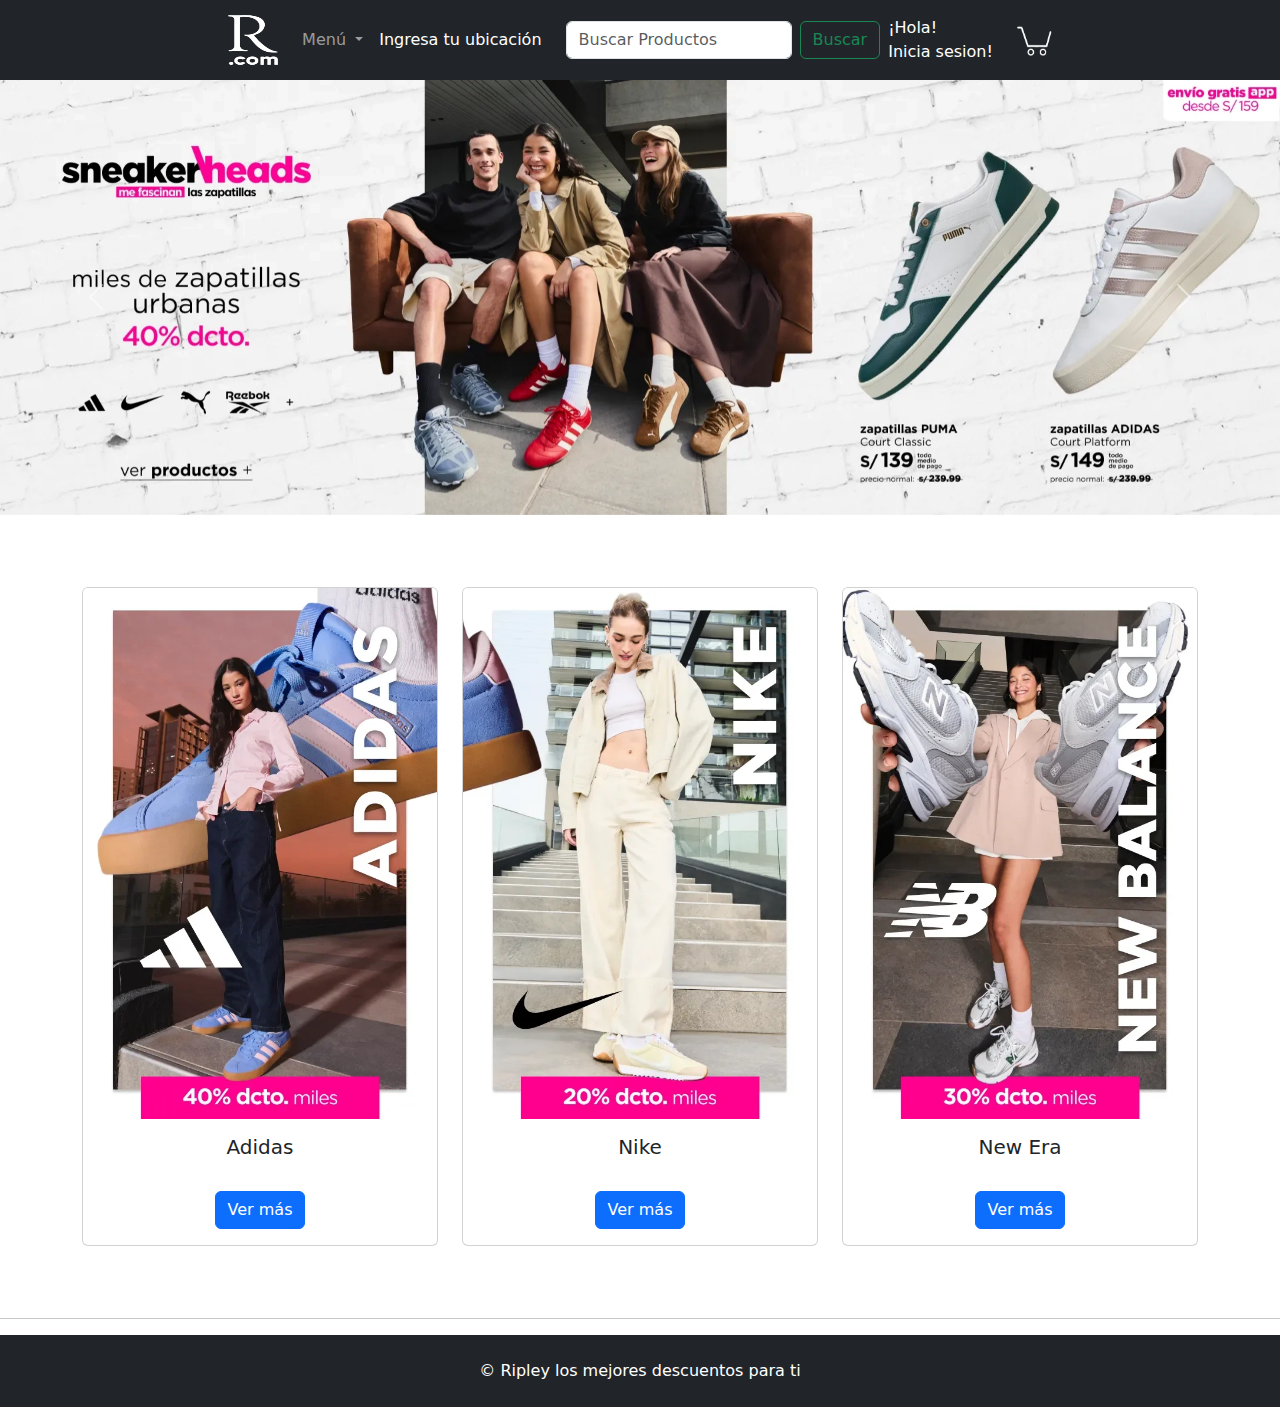
<file: index.html>
<!DOCTYPE html>
<html lang="en">
<head>
  <meta charset="UTF-8">
  <meta name="viewport" content="width=device-width, initial-scale=1.0">
  <link rel="stylesheet" href="css/bootstrap.min.css">
  <title>Document</title>
</head>
<body>
  <script src="js/bootstrap.bundle.min.js"></script>
  <nav class="navbar navbar-expand-lg navbar-dark bg-dark">
    <div class="container-fluid">
      <!-- Botón hamburguesa (para móviles) -->
      <button class="navbar-toggler" type="button" data-bs-toggle="collapse"
        data-bs-target="#navbarSupportedContent" aria-controls="navbarSupportedContent"
        aria-expanded="false" aria-label="Toggle navigation">
        <span class="navbar-toggler-icon"></span>
      </button>
      <!-- Todo el contenido centrado -->
      <div class="collapse navbar-collapse justify-content-center" id="navbarSupportedContent">
        <!-- Logo -->
        <a class="navbar-brand mx-3" href="#">
          <img src="img/logo.png" alt="Logo" width="50" height="50">
        </a>
        <!-- Menú -->
        <ul class="navbar-nav mb-2 mb-lg-0">
          <li class="nav-item dropdown">
            <a class="nav-link dropdown-toggle" href="#" role="button"
              data-bs-toggle="dropdown" aria-expanded="false">
              Menú
            </a>
            <ul class="dropdown-menu">
              <li><a class="dropdown-item" href="#">Tecnología</a></li>
              <li><a class="dropdown-item" href="#">Calzado</a></li>
              <li><a class="dropdown-item" href="#">Electrohogar</a></li>
              <li><a class="dropdown-item" href="#">Deporte</a></li>
              <li><a class="dropdown-item" href="#">Celulares</a></li>
              <li><a class="dropdown-item" href="#">Belleza</a></li>
              <li><a class="dropdown-item" href="#">Mujer</a></li>
              <li><a class="dropdown-item" href="#">Moda Infantil</a></li>
              <li><a class="dropdown-item" href="#">Hombre</a></li>
              <li><a class="dropdown-item" href="#">Dormitorio</a></li>
              <li><a class="dropdown-item" href="#">Hogar</a></li>
              <li><a class="dropdown-item" href="#">Muebles</a></li>
              <li><a class="dropdown-item" href="#">Juguetería y Bebés</a></li>
              <li><a class="dropdown-item" href="#">Carteras y Accesorios</a></li>
              <li><a class="dropdown-item" href="#">Mascotas</a></li>
              <li><a class="dropdown-item" href="#">Mejoramiento del Hogar</a></li>
              <li><a class="dropdown-item" href="#">Automotriz</a></li>
              <li><a class="dropdown-item" href="#">Salud y Bienestar</a></li>
              <li><a class="dropdown-item" href="#">Supermercado</a></li>
              <li><hr class="dropdown-divider"></li>
              <li><a class="dropdown-item" href="#">Otras Categorías</a></li>
            </ul>
          </li>
          <!-- Opción extra -->
          <li class="nav-item">
            <a class="nav-link active" aria-current="page" href="#">Ingresa tu ubicación</a>
          </li>
        </ul>
        <!-- Buscador -->
        <form class="d-flex ms-3" role="search">
          <input class="form-control me-2" type="search" placeholder="Buscar Productos" aria-label="Buscar">
          <button class="btn btn-outline-success" type="submit">Buscar</button>
        </form>
        <!-- Iniciar Sesion -->
        <ul class="navbar-nav mb-2 mb-lg-0">
          <li class="nav-item">
            <a class="nav-link active" aria-current="page" href="#">¡Hola! <br> Inicia sesion!</a>
          </li>
        </ul>
        <!-- Carrito -->
        <a class="navbar-brand mx-3" href="#">
          <img src="img/carrito.png" alt="Carrito" width="35" height="30">
        </a>
      </div>
    </div>
  </nav>

  <!--carrusel-->
  <div id="carouselExample" class="carousel slide">
    <div class="carousel-inner">
      <div class="carousel-item active">
        <img src="img/car4.webp" class="d-block w-100" alt="..."/>
      </div>
      <div class="carousel-item">
        <img src="img/car2.webp" class="d-block w-100" alt="..." />
      </div>
      <div class="carousel-item">
        <img src="img/car3.webp" class="d-block w-100" alt="..." />
      </div>
    </div>
    <button class="carousel-control-prev" type="button" data-bs-target="#carouselExample" data-bs-slide="prev">
      <span class="carousel-control-prev-icon" aria-hidden="true"></span>
      <span class="visually-hidden">Previous</span>
    </button>
    <button class="carousel-control-next" type="button" data-bs-target="#carouselExample" data-bs-slide="next">
      <span class="carousel-control-next-icon" aria-hidden="true"></span>
      <span class="visually-hidden">Next</span>
    </button>
  </div>
  <br />

  <!-- Sección de Tarjetas -->
  <div class="container my-5">
    <div class="row">
      <!-- Tarjeta 1 -->
      <div class="col-md-4">
        <div class="card">
          <img src="img/tar1.webp" class="card-img-top" alt="Imagen 1" />
          <div class="card-body">
            <h5><center>Adidas</center></h5><br>
            <div class="text-center"><a href="#" class=" btn btn-primary">Ver más</a></div>
          </div>
        </div><br>
      </div>

      <!-- Tarjeta 2 -->
      <div class="col-md-4">
        <div class="card">
          <img src="img/tar2.webp" class="card-img-top" alt="Imagen 2" />
          <div class="card-body">
            <h5><center>Nike</center></h5><br>
            <div class="text-center"><a href="#" class=" btn btn-primary">Ver más</a></div>
          </div>
        </div><br>
      </div>

      <!-- Tarjeta 3 -->
      <div class="col-md-4">
        <div class="card">
          <img src="img/tar3.webp" class="card-img-top" alt="Imagen 3" />
          <div class="card-body">
            <h5><center>New Era</center></h5><br>
            <div class="text-center"><a href="#" class=" btn btn-primary">Ver más</a></div>
          </div>
        </div><br>
      </div>
    </div>
  </div>
  <hr>
  <footer class="bg-dark text-white py-4">
    <div class="container text-center">
      <p class="mb-0">
        &copy Ripley los mejores descuentos para ti
      </p>
    </div>
  </footer>
</body>
</html>
</body>
</html>
</file>
